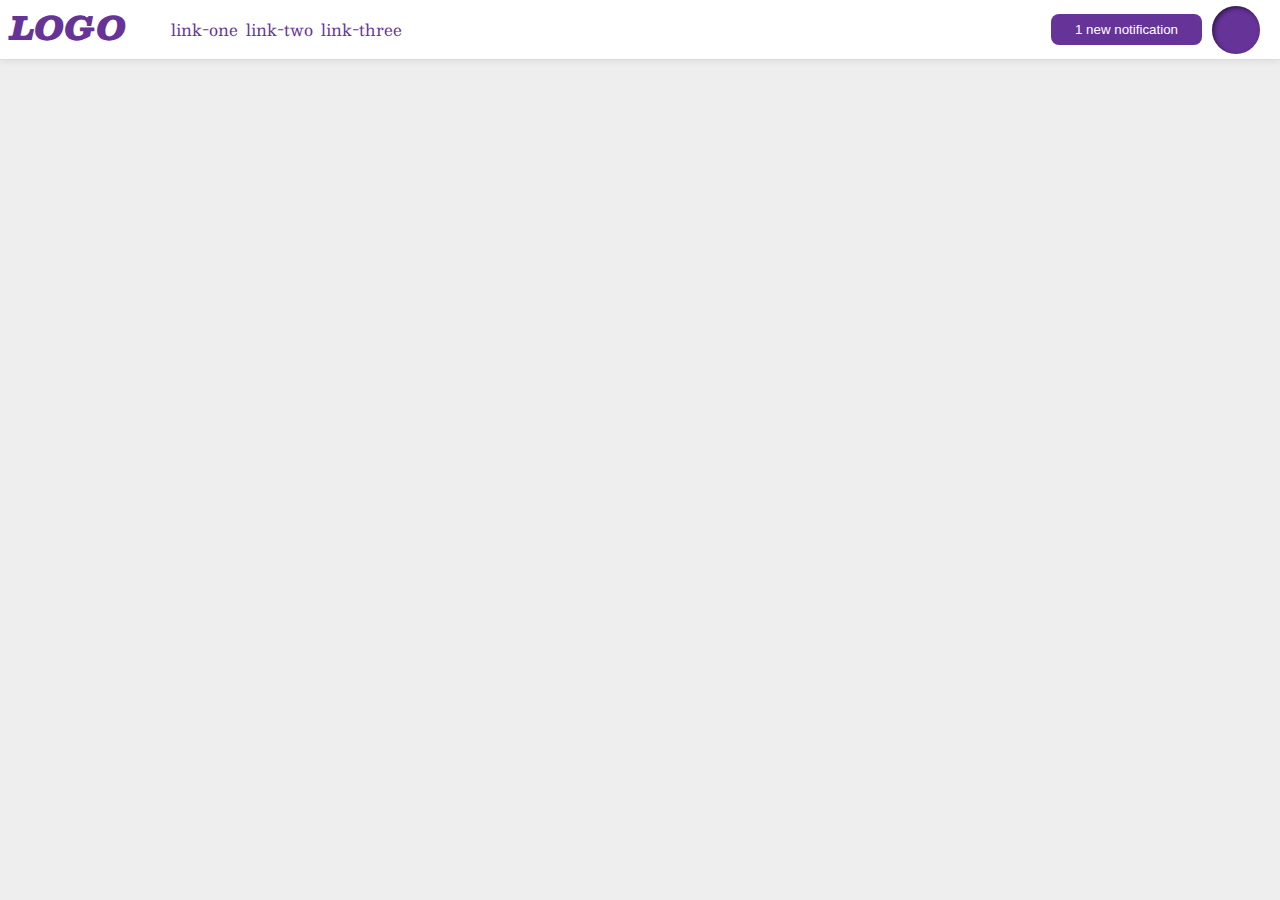
<file: flex/03-flex-header-2/index.html>
<!DOCTYPE html>
<html lang="en">
  <head>
    <meta charset="UTF-8">
    <meta http-equiv="X-UA-Compatible" content="IE=edge">
    <meta name="viewport" content="width=device-width, initial-scale=1.0">
    <title>Flex Header 2</title>
    <link rel="stylesheet" href="style.css">
  </head>
  <body>
    <div class="header">
      <div class="rightside">
        <div class="logo">
        LOGO
       </div>
       <ul class="links">
        <li><a href="google.com">link-one</a></li>
        <li><a href="google.com">link-two</a></li>
        <li><a href="google.com">link-three</a></li>
       </ul>
      </div>
      <div class="leftside">
        <button class="notifications">
        1 new notification
       </button>
       <div class="profile-image"></div>
      </div>
    </div>
  </body>
</html>
</file>
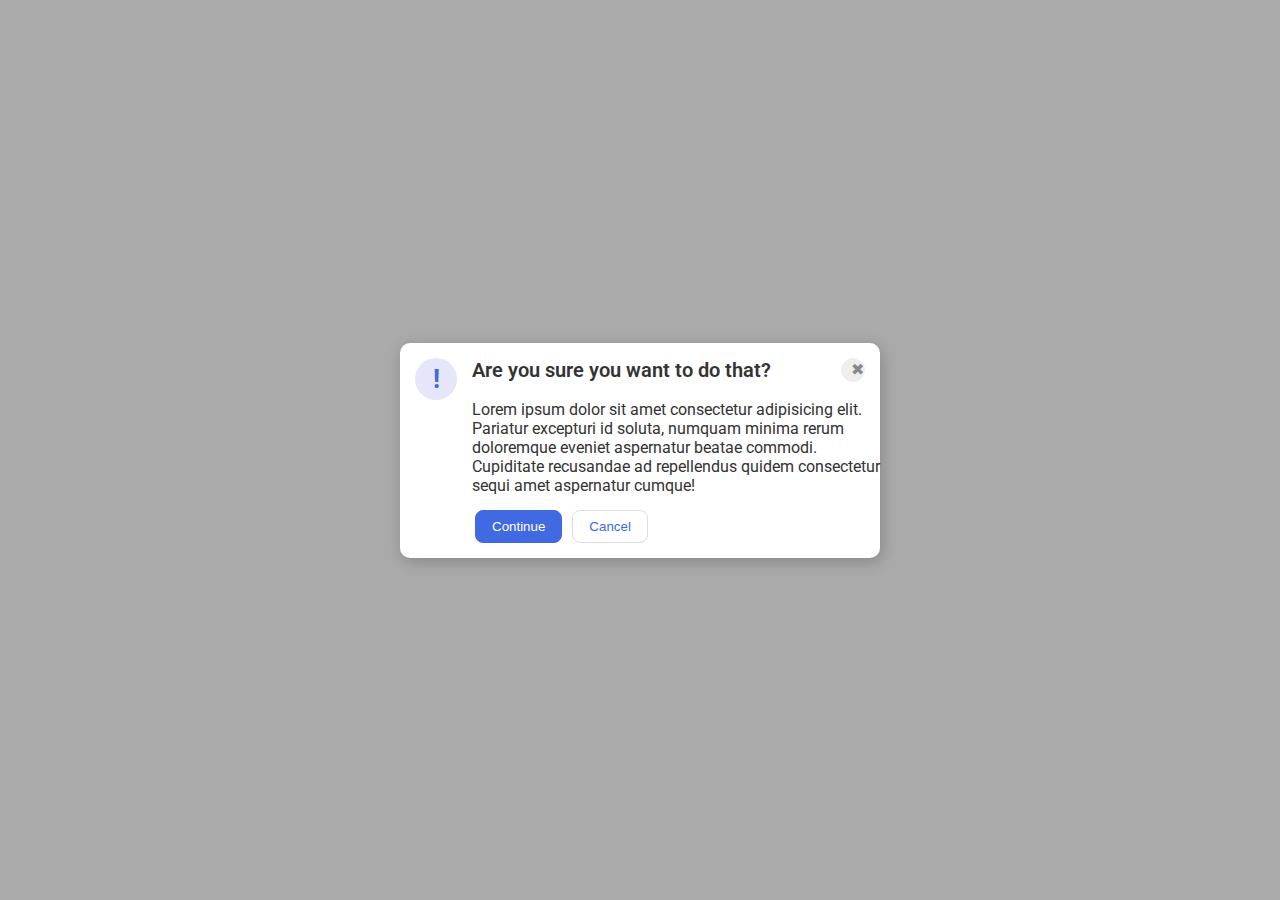
<file: flex/05-flex-modal/index.html>
<!DOCTYPE html>
<html lang="en">
  <head>
    <meta charset="UTF-8">
    <meta http-equiv="X-UA-Compatible" content="IE=edge">
    <meta name="viewport" content="width=device-width, initial-scale=1.0">
    <link rel="stylesheet" href="style.css">
    <title>Modal</title>
  </head>
  <body>
    <div class="modal">
      <div class="topbar">
        <div class="icon">!</div>
        <div class="header">Are you sure you want to do that?</div>
        <button class="close-button">✖</button>
      </div>
      <div class="centerbar">
        <div class="text">Lorem ipsum dolor sit amet consectetur adipisicing elit. Pariatur excepturi id soluta, numquam minima rerum doloremque eveniet aspernatur beatae commodi. Cupiditate recusandae ad repellendus quidem consectetur sequi amet aspernatur cumque!</div>
      </div>
      <div class="footbar">
        <button class="continue">Continue</button>
        <button class="cancel">Cancel</button>
      </div>
    </div>
  </body>
</html>
</file>
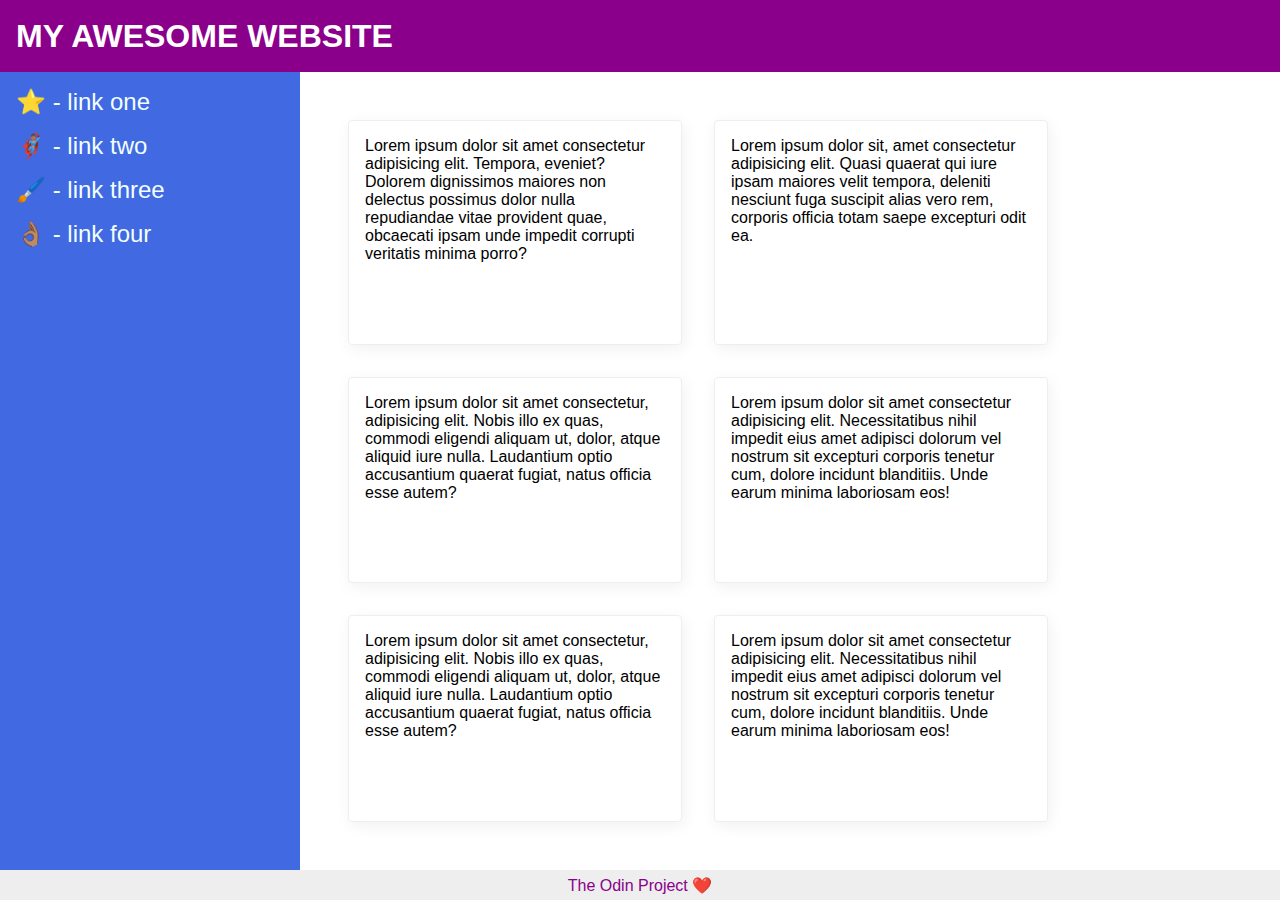
<file: flex/07-flex-layout-2/index.html>
<!DOCTYPE html>
<html lang="en">
  <head>
    <meta charset="UTF-8">
    <meta http-equiv="X-UA-Compatible" content="IE=edge">
    <meta name="viewport" content="width=device-width, initial-scale=1.0">
    <title>The Holy Grail</title>
    <link rel="stylesheet" href="style.css">
  </head>
  <body>
     <div class="header">
       MY AWESOME WEBSITE
     </div>
     <div class="midcontent">
        <div class="sidebar">
              <ul>
                <li><a href="#">⭐ - link one</a></li>
                <li><a href="#">🦸🏽‍♂️ - link two</a></li>
                <li><a href="#">🖌️ - link three</a></li>
                <li><a href="#">👌🏽 - link four</a></li>
              </ul>
        </div>
     
          <div class="cards">
            <div class="card">Lorem ipsum dolor sit amet consectetur adipisicing elit. Tempora, eveniet? Dolorem dignissimos maiores non delectus possimus dolor nulla repudiandae vitae provident quae, obcaecati ipsam unde impedit corrupti veritatis minima porro?</div>
            <div class="card">Lorem ipsum dolor sit, amet consectetur adipisicing elit. Quasi quaerat qui iure ipsam maiores velit tempora, deleniti nesciunt fuga suscipit alias vero rem, corporis officia totam saepe excepturi odit ea.</div>
            <div class="card">Lorem ipsum dolor sit amet consectetur, adipisicing elit. Nobis illo ex quas, commodi eligendi aliquam ut, dolor, atque aliquid iure nulla. Laudantium optio accusantium quaerat fugiat, natus officia esse autem?</div>
            <div class="card">Lorem ipsum dolor sit amet consectetur adipisicing elit. Necessitatibus nihil impedit eius amet adipisci dolorum vel nostrum sit excepturi corporis tenetur cum, dolore incidunt blanditiis. Unde earum minima laboriosam eos!</div>
            <div class="card">Lorem ipsum dolor sit amet consectetur, adipisicing elit. Nobis illo ex quas, commodi eligendi aliquam ut, dolor, atque aliquid iure nulla. Laudantium optio accusantium quaerat fugiat, natus officia esse autem?</div>
            <div class="card">Lorem ipsum dolor sit amet consectetur adipisicing elit. Necessitatibus nihil impedit eius amet adipisci dolorum vel nostrum sit excepturi corporis tenetur cum, dolore incidunt blanditiis. Unde earum minima laboriosam eos!</div>
          </div>
      </div>

      <div class="footer">
         <p>The Odin Project ❤️</p>
       </div>
      
    </body>
</html>
</file>
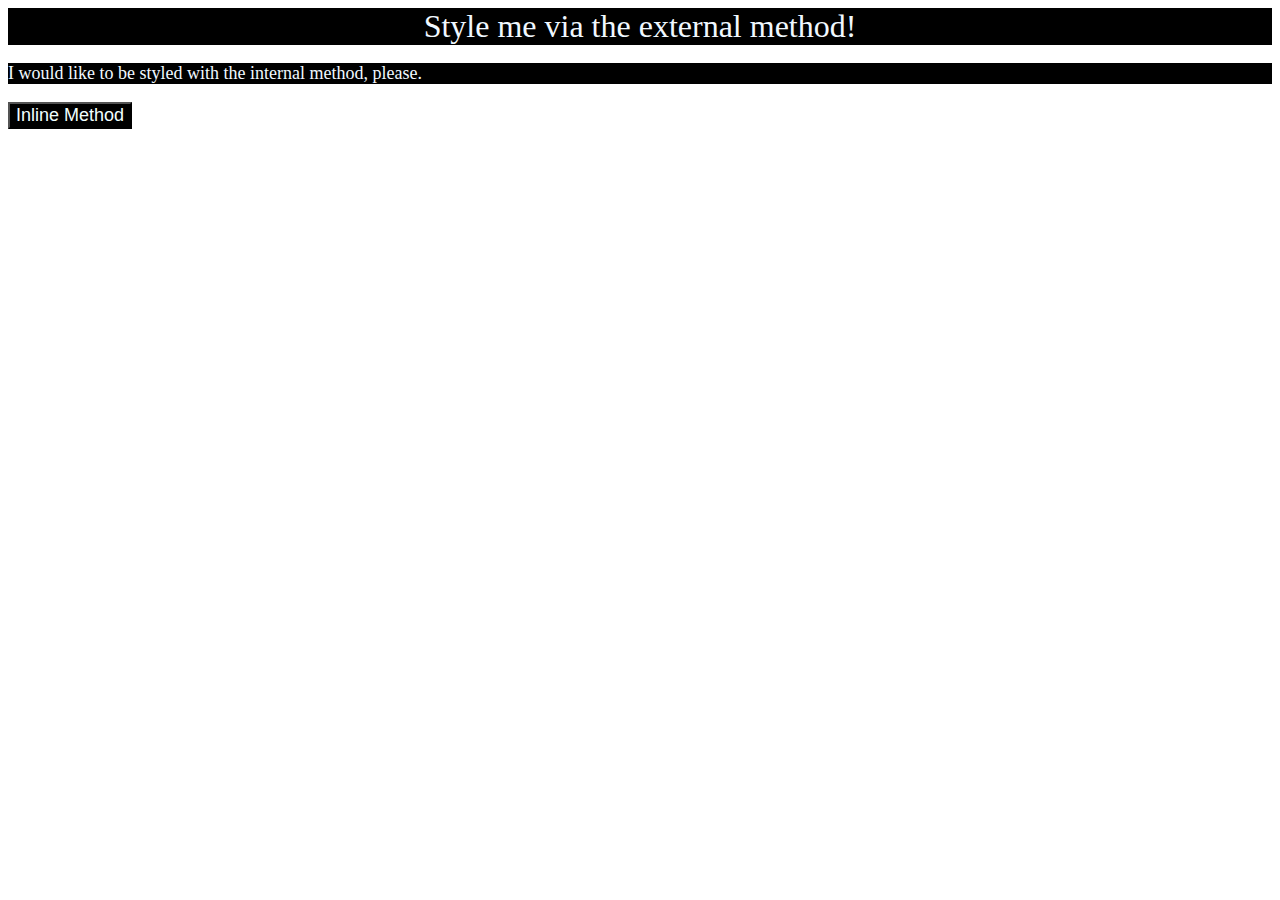
<file: foundations/01-css-methods/index.html>
<!DOCTYPE html>
<html lang="en">
  <head>
    <link rel="stylesheet" href="style.css">
    <meta charset="UTF-8">
    <meta http-equiv="X-UA-Compatible" content="IE=edge">
    <meta name="viewport" content="width=device-width, initial-scale=1.0">
    <title>Methods for Adding CSS</title>
  </head>
  <body>
    <div> Style me via the external method!</div>
    <p>I would like to be styled with the internal method, please.</p>
    <button>Inline Method</button>
  </body>
</html>
</file>
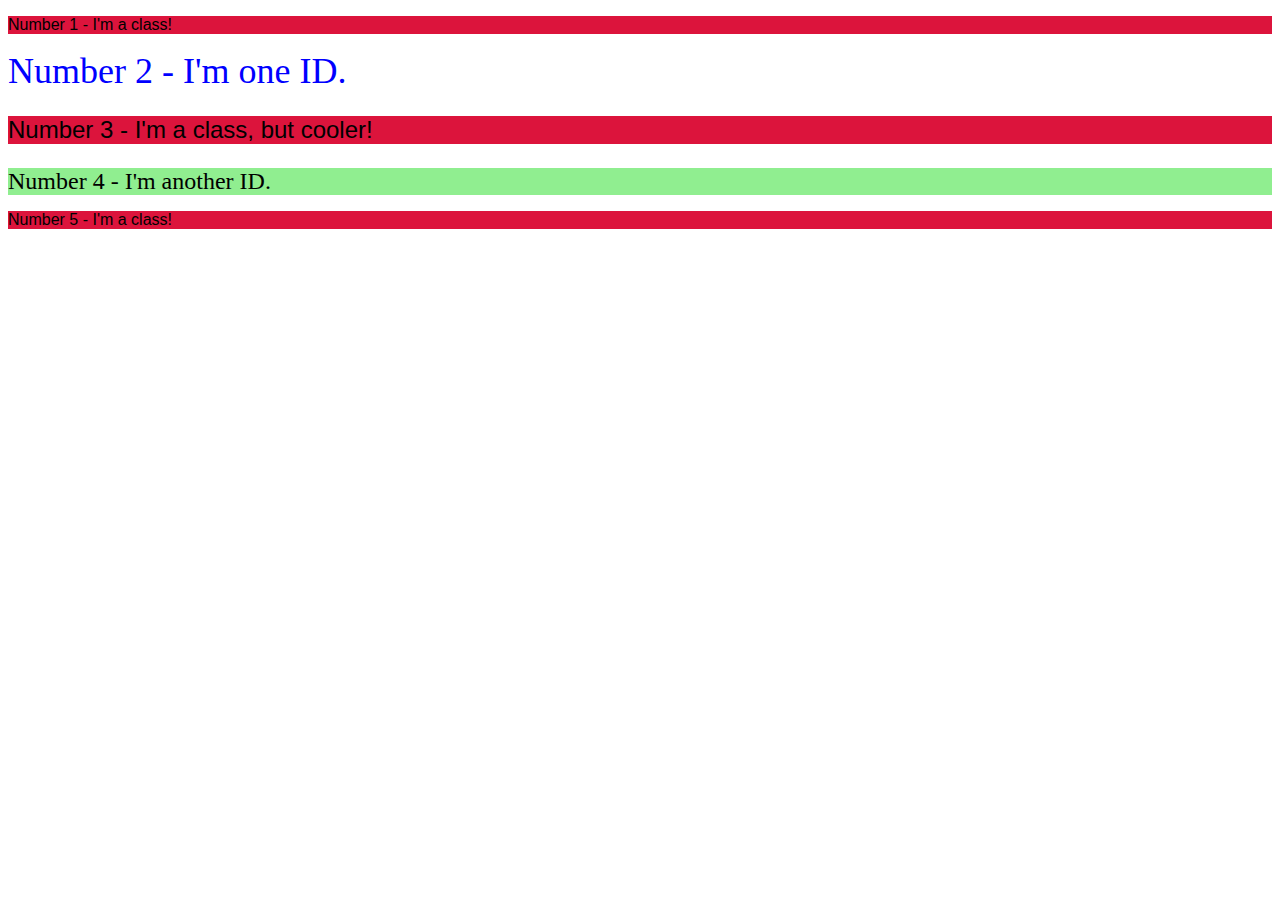
<file: foundations/02-class-id-selectors/index.html>
<!DOCTYPE html>
<html lang="en">
  <head>
    <meta charset="UTF-8">
    <meta http-equiv="X-UA-Compatible" content="IE=edge">
    <meta name="viewport" content="width=device-width, initial-scale=1.0">
    <title>Class and ID Selectors</title>
    <link rel="stylesheet" href="style.css">
  </head>
  <body>
    <p class="odd">Number 1 - I'm a class!</p>
    <div id="evenone">Number 2 - I'm one ID.</div>
    <p class="odd midelement">Number 3 - I'm a class, but cooler!</p>
    <div id ="eventwo">Number 4 - I'm another ID.</div>
    <p class="odd" >Number 5 - I'm a class!</p>
  </body>
</html>
</file>
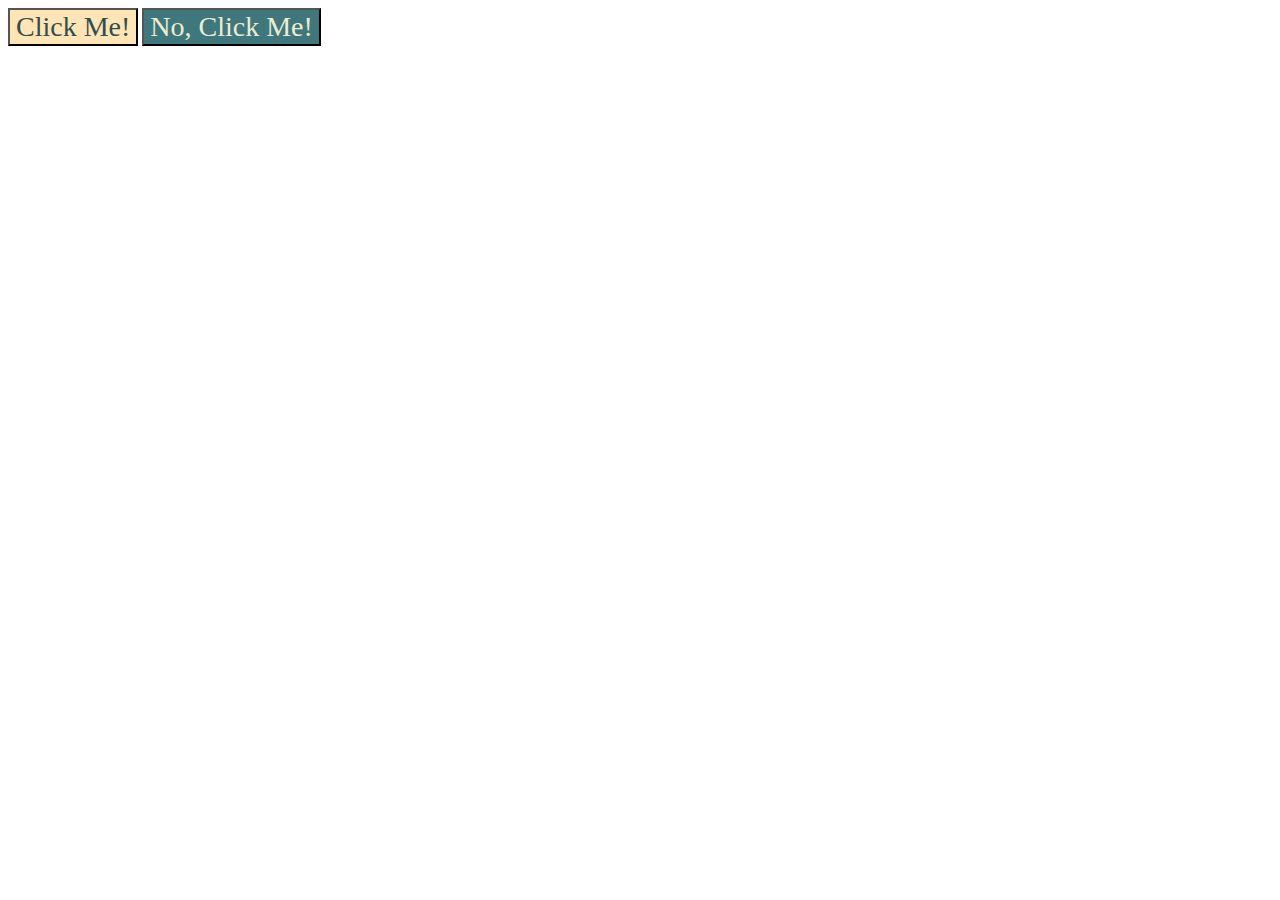
<file: foundations/03-grouping-selectors/index.html>
<!DOCTYPE html>
<html lang="en">
  <head>
    <meta charset="UTF-8">
    <meta http-equiv="X-UA-Compatible" content="IE=edge">
    <meta name="viewport" content="width=device-width, initial-scale=1.0">
    <title>Grouping Selectors</title>
    <link rel="stylesheet" href="style.css">
  </head>
  <body>
    <button class="button" id="firstbtn">Click Me!</button>
    <button class="button" id="secondbtn">No, Click Me!</button>
  </body>
</html>
</file>
<file: flex/03-flex-header-2/style.css>
/* this is some magical font-importing.  
you'll learn about it later. */
@import url('https://fonts.googleapis.com/css2?family=Besley:ital,wght@0,400;1,900&display=swap');

body {
  margin: 0;
  background: #eee;
  font-family: Besley, serif;
}

.header {
  background: white;
  border-bottom: 1px solid #ddd;
  box-shadow: 0 0 8px rgba(0,0,0,.1);
  display: flex;
  
}

.profile-image {
  background: rebeccapurple;
  box-shadow: inset 2px 2px 4px rgba(0,0,0,.5);
  border-radius: 50%;
  width: 48px;
  height: 48px;
  margin-right: 20px;
}

.logo {
  color: rebeccapurple;
  font-size: 32px;
  font-weight: 900;
  font-style: italic;
  margin-left: 10px;
}

button {
  border: none;
  border-radius: 8px;
  background: rebeccapurple;
  color: white;
  padding: 8px 24px;
  
}

a {
  /* this removes the line under our links */
  text-decoration: none;
  color: rebeccapurple;
}

ul {
  list-style-type: none;
  display: flex;
  gap: 8px;
}

.rightside{
  display: flex;
  gap: 5px;
  
}
.leftside{
  display: flex;
  gap: 10px;
  align-items: center;
  margin-left: auto;
}
</file>
<file: flex/05-flex-modal/style.css>
@import url('https://fonts.googleapis.com/css2?family=Roboto:wght@400;700&display=swap');

html, body {
  height: 100%;
}

body {
  font-family: Roboto, sans-serif;
  margin: 0;
  background: #aaa;
  color: #333;
  /* I'll give you this one for free lol */
  display: flex;
  align-items: center;
  justify-content: center;
}

.modal {
  background: white;
  width: 480px;
  border-radius: 10px;
  box-shadow: 2px 4px 16px rgba(0,0,0,.2);
}

.icon {
  color: royalblue;
  font-size: 26px;
  font-weight: 700;
  background: lavender;
  width: 42px;
  height: 42px;
  border-radius: 50%;
  display: flex;
  align-items: center;
  justify-content: center;
}

.close-button {
  background: #eee;
  border-radius: 50%;
  color: #888;
  font-weight: 400;
  font-size: 16px;
  height: 24px;
  width: 24px;
  display: flex;
  align-items: center;
  justify-content: flex-end;
  border: 1px solid #eee;
  padding: 0;
}

button {
  cursor: pointer;
  padding: 8px 16px;
  border-radius: 8px;
}

button.continue {
  background: royalblue;
  border: 1px solid royalblue;
  color: white;
}

button.cancel {
  background: white;
  border: 1px solid #ddd;
  color: royalblue;
}

.topbar{
  margin: 15px;
  margin-bottom: 0;
  display: flex;
  justify-content: space-between;
}

.topbar .header{
  font-weight: 600;
  font-size: 20px;
  margin-right:  auto;
  padding-left: 15px;
  
}

.centerbar{
  margin-top: 0;
  margin-left: 36px;
  padding-left: 36px ;
}

.footbar{
  display: flex;
  flex: 1;
  margin: 15px;
  gap: 10px;
}

.footbar .continue{
  margin-left: 60px;
  
}
</file>
<file: flex/07-flex-layout-2/style.css>
body {
  font-family: -apple-system, BlinkMacSystemFont, 'Segoe UI', Roboto, Oxygen, Ubuntu, Cantarell, 'Open Sans', 'Helvetica Neue', sans-serif;
  margin: 0;
  display: flex;
  flex-direction: column;
  min-height: 100vh;
}


.header {
  height: 72px;
  background: darkmagenta;
  color: white;
  display: flex;
  align-items: center;
  font-weight: 900;
  font-size: 32px;
  padding: 0px 16px ;
}

.sidebar{
  width: 300px;
  background-color: royalblue;
  box-sizing: border-box;
  flex-shrink: 0;
  padding: 16px;
}

ul{
  list-style-type: none;
  padding: 0;
  margin: 0;
}

li{
  margin-bottom: 16px;
}

a{
  text-decoration: none;
  color: azure;
  font-size: 24px;
}

.midcontent{
  display: flex;
  flex: 1;
}

.cards{
  padding: 32px;
  display: flex;
  flex-wrap: wrap;
}


.footer {
  height: 72px;
  background: #eee;
  color: darkmagenta;
  height: 30px;
  display: flex;
  justify-content: center;
  align-items: center;
}

.card {
  border: 1px solid #eee;
  box-shadow: 2px 4px 16px rgba(0,0,0,.06);
  border-radius: 4px;
  padding: 16px;
  margin: 16px;
  width: 300px;
}
</file>
<file: foundations/01-css-methods/style.css>
div{
    background-color: black;
    color: aliceblue;
    text-align: center;
    font-size: 32px;
    font-style: bold;
}
p{
    background-color: black;
    color: aliceblue;
    font-size: 18px;
}
button{
    background-color: black;
    color: azure;
    font-size: 18px;
}
</file>
<file: foundations/02-class-id-selectors/style.css>
.odd{
background-color: crimson;
font-family: Verdana, sans-serif;
}

#evenone{
    color: blue;
    font-size: 36px;
}

.midelement{
    font-size: 24px;
}

#eventwo{
    background-color: rgb(144, 238, 144);
    font-size: 24px;
    font-style: bold;
}
</file>
<file: foundations/03-grouping-selectors/style.css>
#firstbtn{
    background-color: moccasin;
    color: darkslategray;
}

#secondbtn{
    background-color: rgba(29, 97, 102, 0.856);
    color: rgb(238, 235, 210);
}

.button{
    font-size: 28px;
    font-family: 'Times New Roman', Helvetica, sans-serif;
}
</file>
